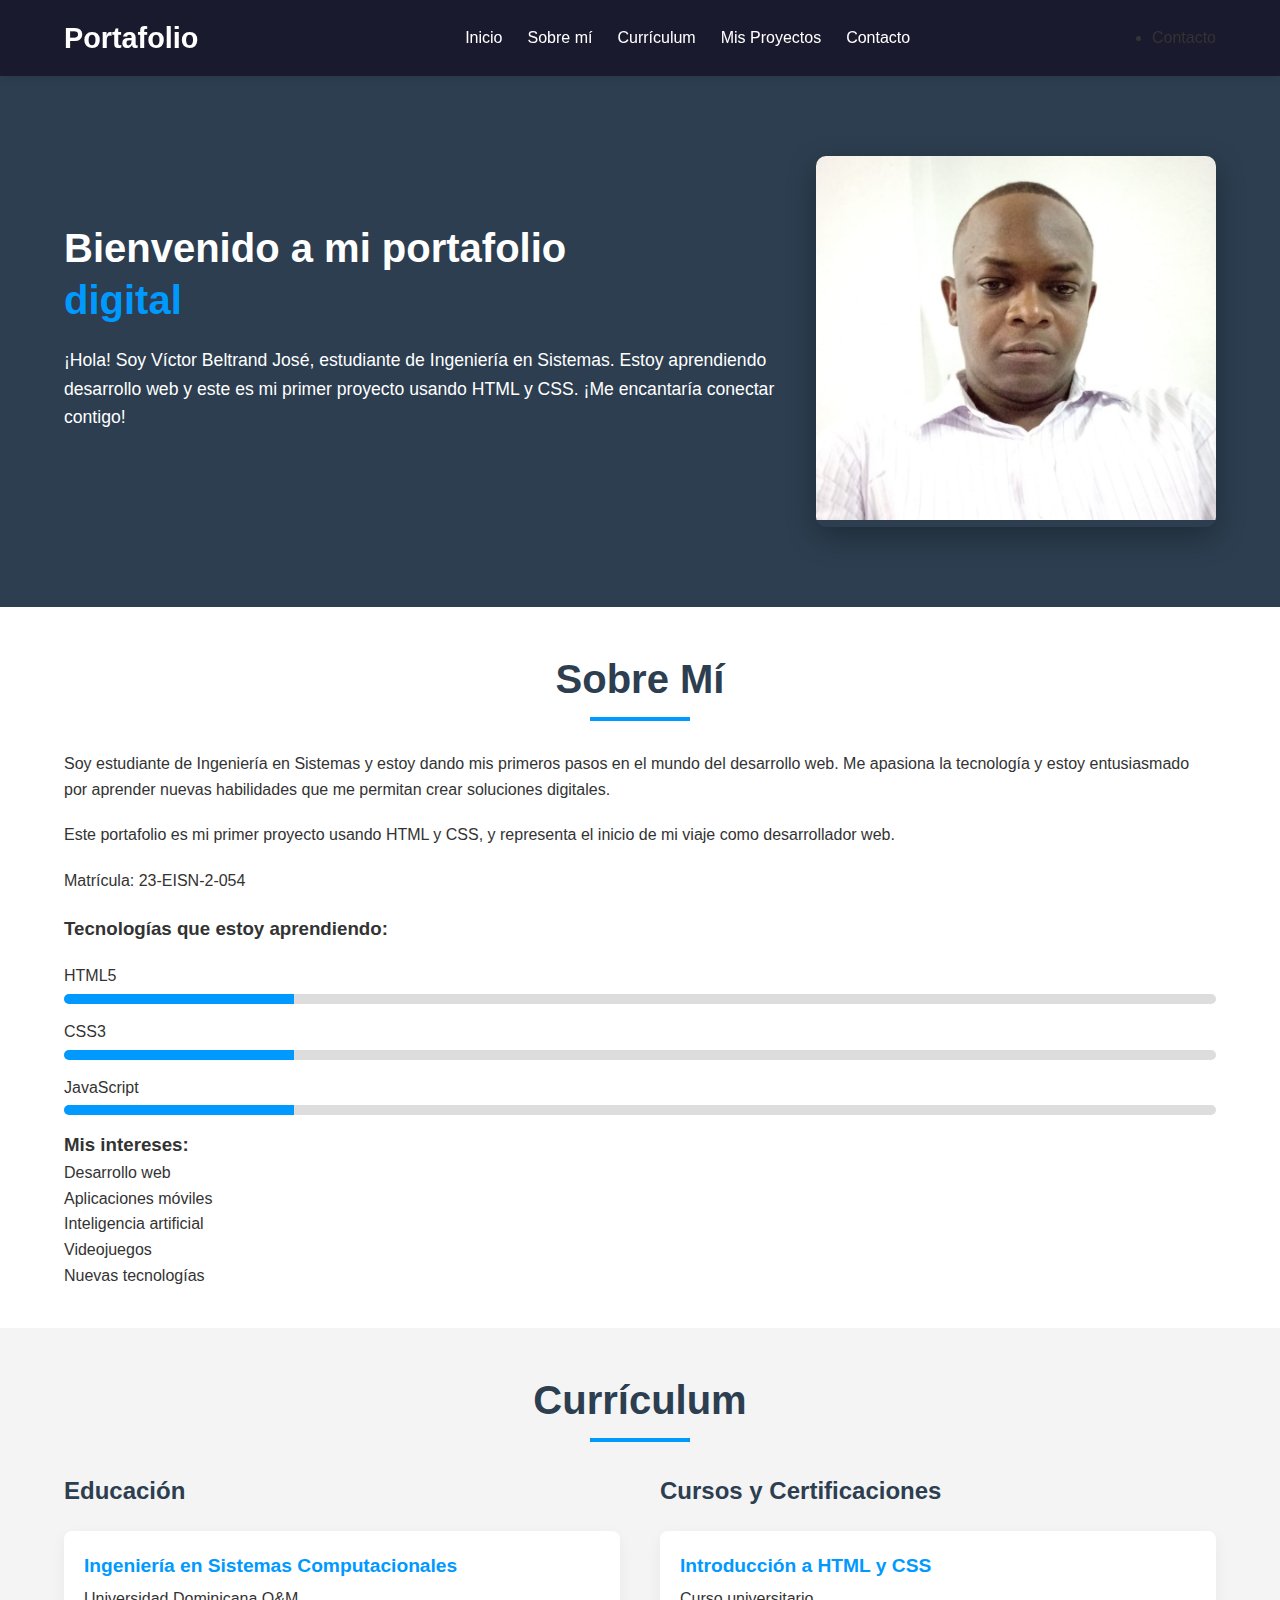
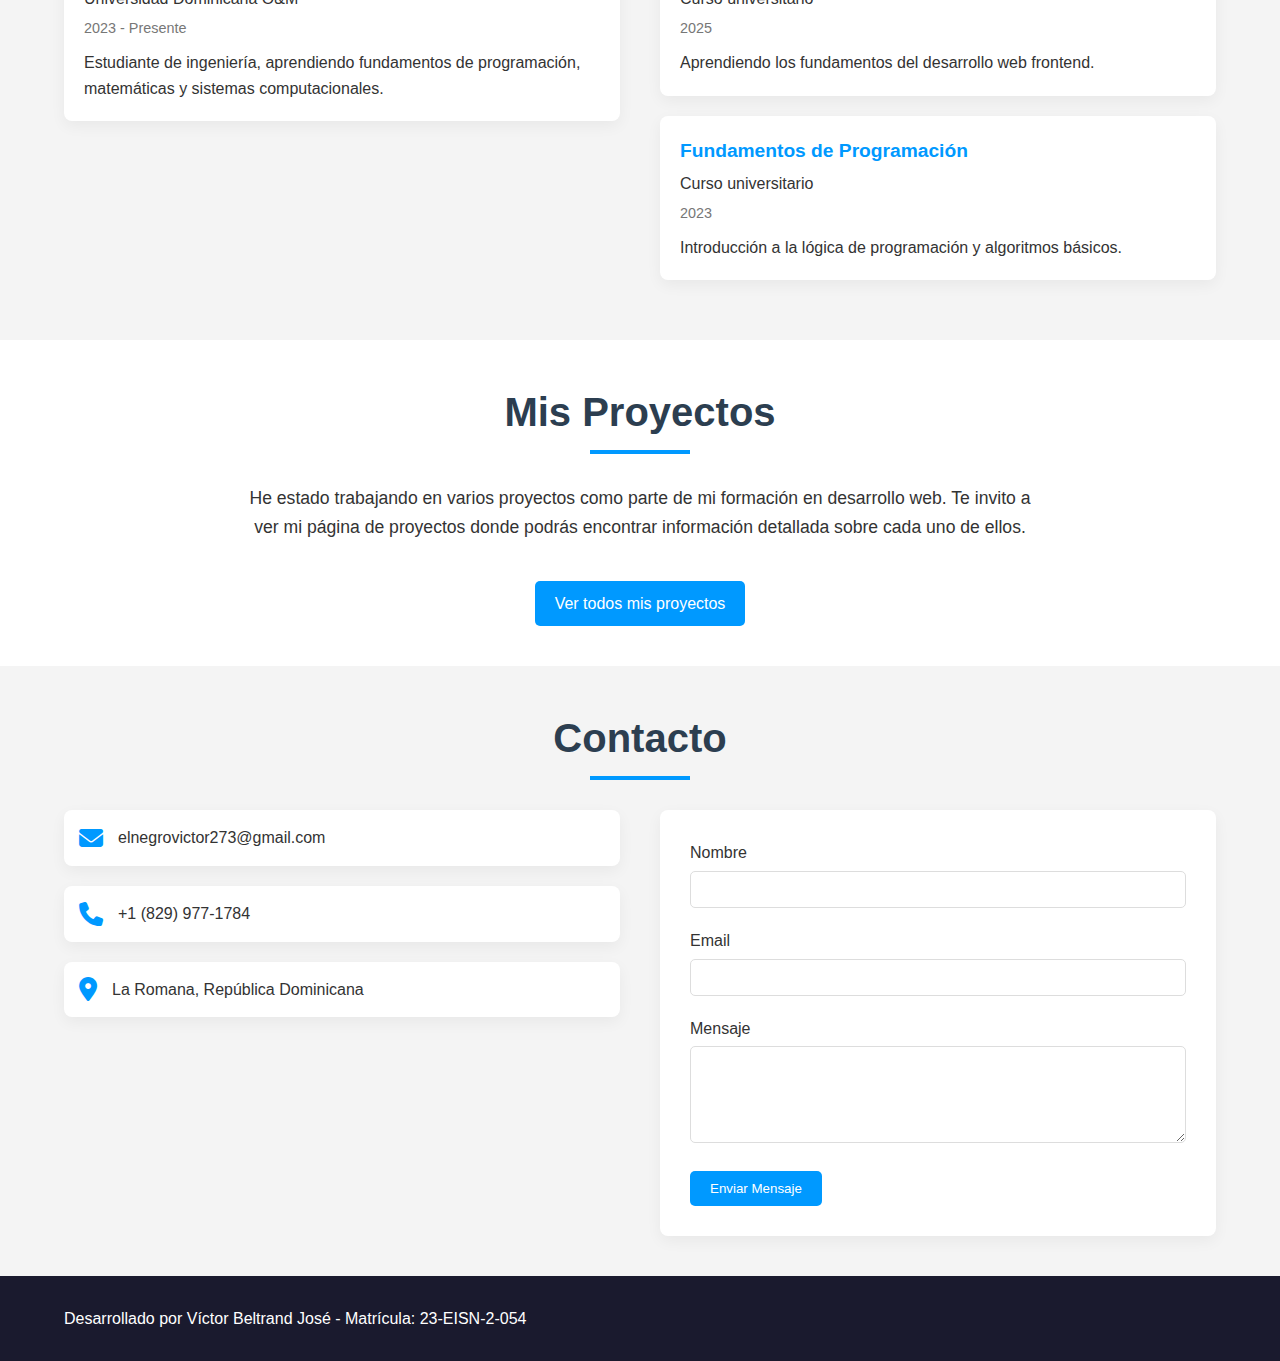
<file: index.html>
<!DOCTYPE html>
<html lang="es">
<head>
    <meta charset="UTF-8">
    <meta name="viewport" content="width=device-width, initial-scale=1.0">
    <title>Mi Portafolio Digital</title>
    <link rel="stylesheet" href="styles.css">
    <link rel="stylesheet" href="https://cdnjs.cloudflare.com/ajax/libs/font-awesome/6.4.0/css/all.min.css">
</head>
<body>
    <header>
        <nav class="navbar">
            <div class="logo">Portafolio</div>
            <input type="checkbox" id="menu-toggle">
            <label for="menu-toggle" class="menu-icon">&#9776;</label>
            <ul class="menu">
                <li><a href="index.html#inicio">Inicio</a></li>
                <li><a href="index.html#sobre-mi">Sobre mí</a></li>
                <li><a href="index.html#curriculum">Currículum</a></li>
                <li><a href="proyectos.html">Mis Proyectos</a></li>
                <li><a href="index.html#contacto">Contacto</a></li>
            </ul>
                </li>
                <li><a href="index.html#contacto">Contacto</a></li>
            </ul>
        </nav>
    </header>

    <main>
        <!-- Sección Inicio -->
        <section id="inicio" class="hero">
            <div class="hero-content">
                <div class="hero-text">
                    <h1>Bienvenido a mi portafolio <span>digital</span></h1>
                    <p>¡Hola! Soy Víctor Beltrand José, estudiante de Ingeniería en Sistemas. Estoy aprendiendo desarrollo web y este es mi primer proyecto usando HTML y CSS. ¡Me encantaría conectar contigo!</p>
                    
                </div>
                <div class="hero-image">
                    <img src="mi_foto.jpg" alt="Víctor Beltrand José">
                </div>
            </div>
        </section>

        <!-- Sección Sobre Mí -->
        <section id="sobre-mi" class="about">
            <div class="container">
                <h2 class="section-title">Sobre Mí</h2>
                <div class="about-content">
                    <div class="about-text">
                        <p>Soy estudiante de Ingeniería en Sistemas y estoy dando mis primeros pasos en el mundo del desarrollo web. Me apasiona la tecnología y estoy entusiasmado por aprender nuevas habilidades que me permitan crear soluciones digitales.</p>
                        <p>Este portafolio es mi primer proyecto usando HTML y CSS, y representa el inicio de mi viaje como desarrollador web.</p>
                        <p>Matrícula: 23-EISN-2-054</p>
                        <h3>Tecnologías que estoy aprendiendo:</h3>
                        <div class="skills">
                            <div class="skill-item">
                                <span>HTML5</span>
                                <div class="skill-bar">
                                    <div class="skill-level" style="width: 20%"></div>
                                </div>
                            </div>
                            <div class="skill-item">
                                <span>CSS3</span>
                                <div class="skill-bar">
                                    <div class="skill-level" style="width: 20%"></div>
                                </div>
                            </div>
                            <div class="skill-item">
                                <span>JavaScript</span>
                                <div class="skill-bar">
                                    <div class="skill-level" style="width: 20%"></div>
                                </div>
                            </div>
                        </div>
                        <h3>Mis intereses:</h3>
                        <ul class="interests-list">
                            <li>Desarrollo web</li>
                            <li>Aplicaciones móviles</li>
                            <li>Inteligencia artificial</li>
                            <li>Videojuegos</li>
                            <li>Nuevas tecnologías</li>
                        </ul>
                    </div>
                </div>
            </div>
        </section>

        <!-- Sección Currículum -->
        <section id="curriculum" class="resume">
            <div class="container">
                <h2 class="section-title">Currículum</h2>
                <div class="resume-content">
                    <div class="resume-section">
                        <h3>Educación</h3>
                        <div class="resume-item">
                            <h4>Ingeniería en Sistemas Computacionales</h4>
                            <p class="place">Universidad Dominicana O&M</p>
                            <p class="date">2023 - Presente</p>
                            <p>Estudiante de ingeniería, aprendiendo fundamentos de programación, matemáticas y sistemas computacionales.</p>
                        </div>
                    </div>
                    <div class="resume-section">
                        <h3>Cursos y Certificaciones</h3>
                        <div class="resume-item">
                            <h4>Introducción a HTML y CSS</h4>
                            <p class="place">Curso universitario</p>
                            <p class="date">2025</p>
                            <p>Aprendiendo los fundamentos del desarrollo web frontend.</p>
                        </div>
                        <div class="resume-item">
                            <h4>Fundamentos de Programación</h4>
                            <p class="place">Curso universitario</p>
                            <p class="date">2023</p>
                            <p>Introducción a la lógica de programación y algoritmos básicos.</p>
                        </div>
                    </div>
                </div>
            </div>
        </section>

        <!-- Sección Proyectos -->
        <section id="proyectos" class="projects">
            <div class="container">
                <h2 class="section-title">Mis Proyectos</h2>
                
                <p class="projects-intro">He estado trabajando en varios proyectos como parte de mi formación en desarrollo web. Te invito a ver mi página de proyectos donde podrás encontrar información detallada sobre cada uno de ellos.</p>
                
                <div class="view-all-projects">
                    <a href="proyectos.html" class="btn">Ver todos mis proyectos</a>
                </div>
            </div>
        </section>

        <!-- Sección Contacto -->
        <section id="contacto" class="contact">
            <div class="container">
                <h2 class="section-title">Contacto</h2>
                <div class="contact-content">
                    <div class="contact-info">
                        <div class="contact-item">
                            <i class="fas fa-envelope"></i>
                            <p>elnegrovictor273@gmail.com</p>
                        </div>
                        <div class="contact-item">
                            <i class="fas fa-phone"></i>
                            <p>+1 (829) 977-1784</p>
                        </div>
                        <div class="contact-item">
                            <i class="fas fa-map-marker-alt"></i>
                            <p>La Romana, República Dominicana</p>
                        </div>
                    </div>
                    <form class="contact-form" action="#" method="POST">
                        <div class="form-group">
                            <label for="name">Nombre</label>
                            <input type="text" id="name" name="name" required>
                        </div>
                        <div class="form-group">
                            <label for="email">Email</label>
                            <input type="email" id="email" name="email" required>
                        </div>
                        <div class="form-group">
                            <label for="message">Mensaje</label>
                            <textarea id="message" name="message" rows="5" required></textarea>
                        </div>
                        <button type="submit" class="btn">Enviar Mensaje</button>
                    </form>
                </div>
            </div>
        </section>
    </main>

    <footer>
        <div class="container">
            <p>Desarrollado por Víctor Beltrand José - Matrícula: 23-EISN-2-054</p>
        </div>
    </footer>
</body>
</html>
</file>
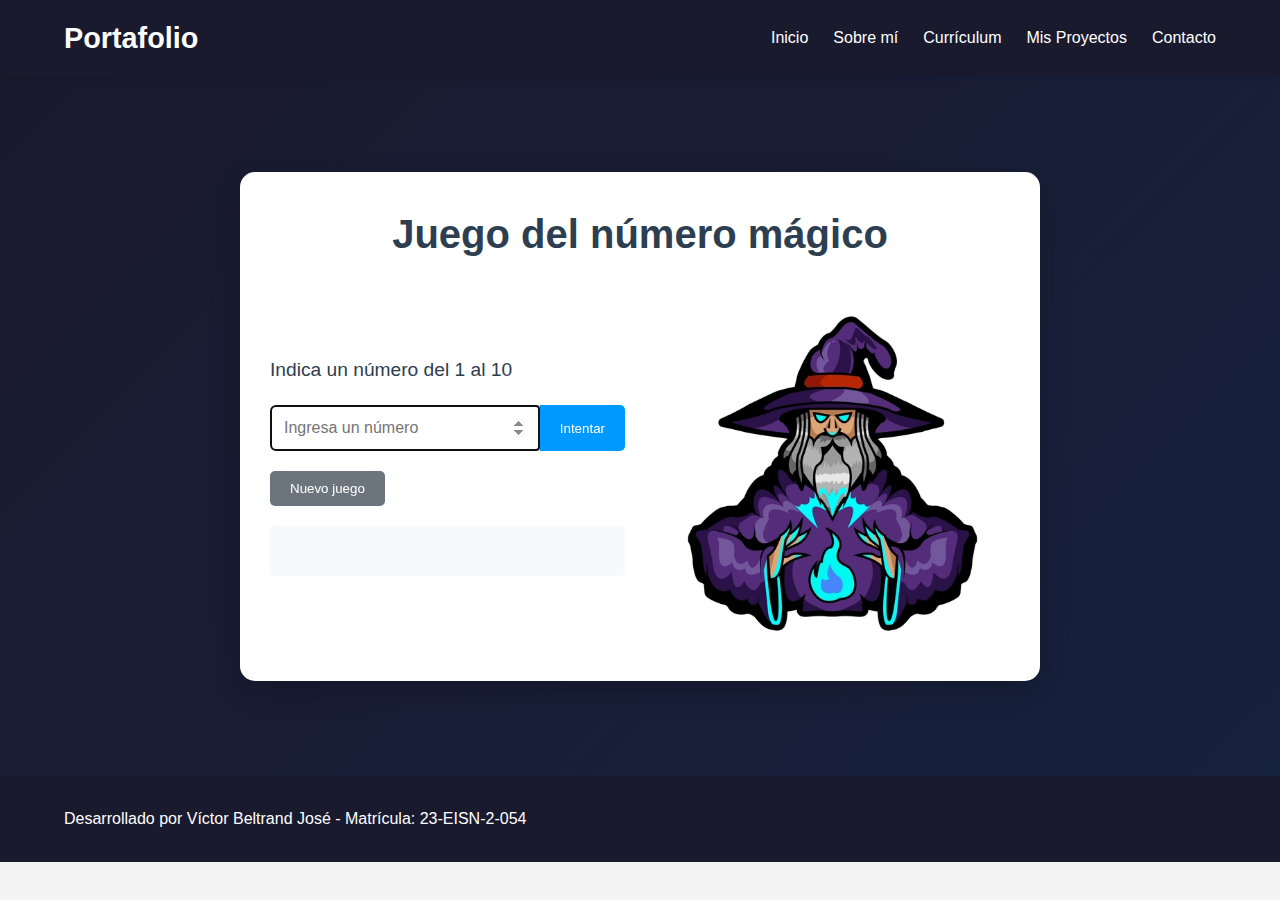
<file: numero-magico.html>
<!DOCTYPE html>
<html lang="es">
<head>
    <meta charset="UTF-8">
    <meta name="viewport" content="width=device-width, initial-scale=1.0">
    <title>Juego del Número Mágico</title>
    <link rel="stylesheet" href="styles.css">
    <link rel="stylesheet" href="numero-magico.css">
    <link rel="stylesheet" href="https://cdnjs.cloudflare.com/ajax/libs/font-awesome/6.4.0/css/all.min.css">
</head>
<body>
    <header>
        <nav class="navbar">
            <div class="logo">Portafolio</div>
            <input type="checkbox" id="menu-toggle">
            <label for="menu-toggle" class="menu-icon">&#9776;</label>
            <ul class="menu">
                <li><a href="index.html#inicio">Inicio</a></li>
                <li><a href="index.html#sobre-mi">Sobre mí</a></li>
                <li><a href="index.html#curriculum">Currículum</a></li>
                <li><a href="proyectos.html">Mis Proyectos</a></li>
                <li><a href="index.html#contacto">Contacto</a></li>
            </ul>
        </nav>
    </header>

    <main>
        <section class="game-container">
            <div class="game-card">
                <h1 class="game-title">Juego del número mágico</h1>
                
                <div class="game-content">
                    <div class="game-info">
                        <p>Indica un número del 1 al 10</p>
                        <div class="input-group">
                            <input type="number" id="user-guess" min="1" max="10" placeholder="Ingresa un número">
                            <button id="check-btn" class="btn">Intentar</button>
                        </div>
                        <button id="new-game-btn" class="btn btn-secondary">Nuevo juego</button>
                        
                        <div id="message" class="message"></div>
                        <div id="attempts" class="attempts"></div>
                    </div>
                    
                    <div class="game-image">
                        <img src="image.png" alt="Juego del número mágico">
                    </div>
                </div>
            </div>
        </section>
    </main>

    <footer>
        <div class="container">
            <p>Desarrollado por Víctor Beltrand José - Matrícula: 23-EISN-2-054</p>
        </div>
    </footer>

    <script src="numero-magico.js"></script>
</body>
</html>
</file>
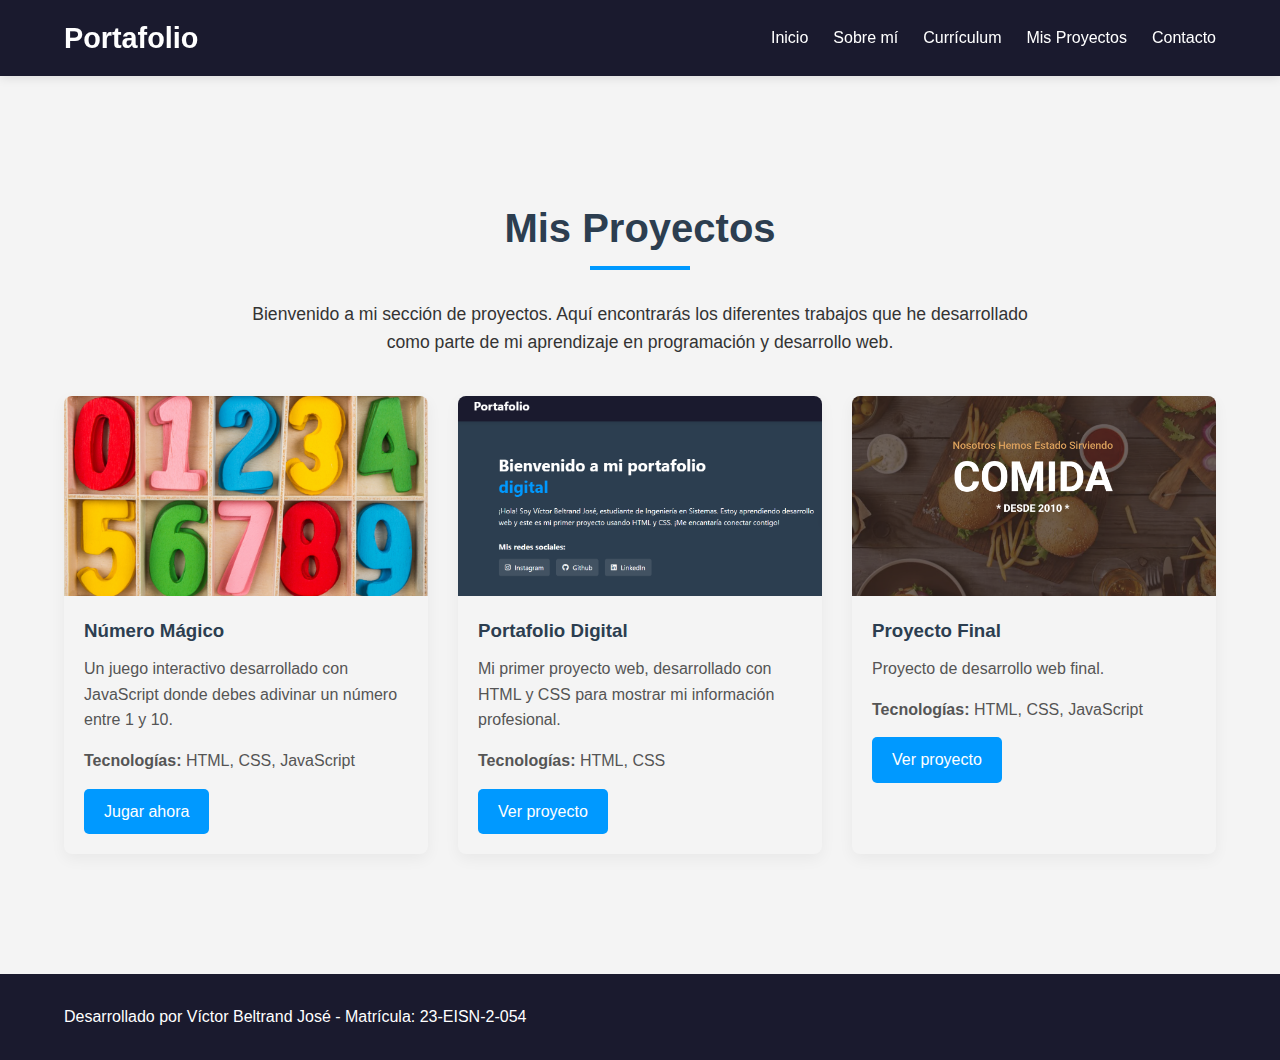
<file: proyectos.html>
<!DOCTYPE html>
<html lang="es">
<head>
    <meta charset="UTF-8">
    <meta name="viewport" content="width=device-width, initial-scale=1.0">
    <title>Mis Proyectos - Portafolio</title>
    <link rel="stylesheet" href="styles.css">
    <link rel="stylesheet" href="https://cdnjs.cloudflare.com/ajax/libs/font-awesome/6.4.0/css/all.min.css">
</head>
<body>
    <header>
        <nav class="navbar">
            <div class="logo">Portafolio</div>
            <input type="checkbox" id="menu-toggle">
            <label for="menu-toggle" class="menu-icon">&#9776;</label>
            <ul class="menu">
                <li><a href="index.html#inicio">Inicio</a></li>
                <li><a href="index.html#sobre-mi">Sobre mí</a></li>
                <li><a href="index.html#curriculum">Currículum</a></li>
                <li><a href="proyectos.html">Mis Proyectos</a></li>
                <li><a href="index.html#contacto">Contacto</a></li>
            </ul>
        </nav>
    </header>

    <main>
        <section class="projects-page">
            <div class="container">
                <h1 class="section-title">Mis Proyectos</h1>
                <p class="projects-intro">Bienvenido a mi sección de proyectos. Aquí encontrarás los diferentes trabajos que he desarrollado como parte de mi aprendizaje en programación y desarrollo web.</p>
                
                <div class="projects-grid">
                    <div class="project-card">
                        <img src="numero-secreto.jpg" alt="Juego Número Mágico" class="project-image">
                        <div class="project-info">
                            <h3>Número Mágico</h3>
                            <p>Un juego interactivo desarrollado con JavaScript donde debes adivinar un número entre 1 y 10.</p>
                            <p><strong>Tecnologías:</strong> HTML, CSS, JavaScript</p>
                            <a href="numero-magico.html" class="btn">Jugar ahora</a>
                        </div>
                    </div>
                    
                    <div class="project-card">
                        <img src="portafolio.jpg" alt="Este Portafolio" class="project-image">
                        <div class="project-info">
                            <h3>Portafolio Digital</h3>
                            <p>Mi primer proyecto web, desarrollado con HTML y CSS para mostrar mi información profesional.</p>
                            <p><strong>Tecnologías:</strong> HTML, CSS</p>
                            <a href="index.html" class="btn">Ver proyecto</a>
                        </div>
                    </div>
                    
                    <div class="project-card">
                        <img src="proyecto-final.jpg" alt="Proyecto Final" class="project-image">
                        <div class="project-info">
                            <h3>Proyecto Final</h3>
                            <p>Proyecto de desarrollo web final.</p>
                            <p><strong>Tecnologías:</strong> HTML, CSS, JavaScript</p>
                            <a href="https://box-48.github.io/Comida/" class="btn">Ver proyecto</a>
                        </div>
                    </div>
                </div>
                
            </div>
        </section>
    </main>

    <footer>
        <div class="container">
            <p>Desarrollado por Víctor Beltrand José - Matrícula: 23-EISN-2-054</p>
        </div>
    </footer>
</body>
</html>
</file>
<file: styles.css>
/* Variables de colores - Puedes personalizar esta paleta */
:root {
    --primary-color: #0099ff;
    --secondary-color: #2c3e50;
    --accent-color: #0080ff;
    --text-color: #333;
    --light-text: #fff;
    --bg-color: #f4f4f4;
    --card-bg: #fff;
    --dark-bg: #1a1a2e;
    --border-color: #ddd;
}

/* Reset y estilos generales */
* {
    margin: 0;
    padding: 0;
    box-sizing: border-box;
}

html {
    scroll-behavior: smooth;
}

body {
    font-family: 'Segoe UI', Tahoma, Geneva, Verdana, sans-serif;
    line-height: 1.6;
    color: var(--text-color);
    background-color: var(--bg-color);
}

a {
    text-decoration: none;
    color: inherit;
}

ul {
    list-style: none;
}

img {
    max-width: 100%;
    height: auto;
}

.container {
    width: 90%;
    max-width: 1200px;
    margin: 0 auto;
    padding: 40px 0;
}

.section-title {
    font-size: 2.5rem;
    margin-bottom: 40px;
    text-align: center;
    color: var(--secondary-color);
    position: relative;
}

.section-title::after {
    content: '';
    position: absolute;
    width: 100px;
    height: 4px;
    background-color: var(--primary-color);
    bottom: -10px;
    left: 50%;
    transform: translateX(-50%);
}

.btn {
    display: inline-block;
    padding: 10px 20px;
    background-color: var(--primary-color);
    color: var(--light-text);
    border: none;
    border-radius: 5px;
    cursor: pointer;
    transition: background-color 0.3s;
}

.btn:hover {
    background-color: var(--accent-color);
}

/* Navegación */
header {
    background-color: var(--dark-bg);
    position: sticky;
    top: 0;
    z-index: 100;
    box-shadow: 0 2px 10px rgba(0, 0, 0, 0.1);
}

.navbar {
    display: flex;
    justify-content: space-between;
    align-items: center;
    padding: 15px 5%;
    position: relative;
}

.logo {
    color: var(--light-text);
    font-size: 1.8rem;
    font-weight: bold;
}

.menu {
    display: flex;
}

.menu li {
    position: relative;
    margin-left: 25px;
}

.menu a {
    color: var(--light-text);
    font-weight: 500;
    padding: 8px 0;
    position: relative;
}

.menu a::after {
    content: '';
    position: absolute;
    width: 0;
    height: 2px;
    background-color: var(--primary-color);
    bottom: 0;
    left: 0;
    transition: width 0.3s;
}

.menu a:hover::after {
    width: 100%;
}

.dropdown {
    position: relative;
}

.submenu {
    position: absolute;
    top: 100%;
    left: 0;
    background-color: var(--dark-bg);
    width: 180px;
    padding: 10px;
    opacity: 0;
    visibility: hidden;
    transform: translateY(10px);
    transition: all 0.3s;
    border-radius: 5px;
    box-shadow: 0 5px 15px rgba(0, 0, 0, 0.2);
}

.dropdown:hover .submenu {
    opacity: 1;
    visibility: visible;
    transform: translateY(0);
}

.submenu li {
    margin: 10px 0;
    margin-left: 0;
}

/* Menú móvil con CSS puro */
#menu-toggle {
    display: none;
}

.menu-icon {
    display: none;
    color: var(--light-text);
    font-size: 1.5rem;
    cursor: pointer;
}

/* Sección Hero */
.hero {
    background-color: var(--secondary-color);
    color: var(--light-text);
    padding: 80px 0;
}

.hero-content {
    display: flex;
    align-items: center;
    justify-content: space-between;
    width: 90%;
    max-width: 1200px;
    margin: 0 auto;
}

.hero-text {
    flex: 1;
    padding-right: 30px;
}

.hero-text h1 {
    font-size: 2.5rem;
    margin-bottom: 20px;
    line-height: 1.3;
}

.hero-text h1 span {
    color: var(--primary-color);
    display: block;
}

.hero-text p {
    font-size: 1.1rem;
    margin-bottom: 30px;
}

.hero-text h3 {
    margin-bottom: 15px;
}

.social-links {
    display: flex;
    gap: 15px;
    flex-wrap: wrap;
}

.social-btn {
    display: flex;
    align-items: center;
    padding: 8px 15px;
    background-color: rgba(255, 255, 255, 0.1);
    border-radius: 5px;
    transition: background-color 0.3s;
}

.social-btn i {
    margin-right: 10px;
}

.social-btn:hover {
    background-color: var(--primary-color);
}

.hero-image {
    flex: 1;
    max-width: 400px;
    overflow: hidden;
    border-radius: 10px;
    box-shadow: 0 10px 30px rgba(0, 0, 0, 0.3);
}

/* Sección Sobre Mí */
.about {
    background-color: var(--card-bg);
}

.about-content {
    display: flex;
    gap: 40px;
}

.about-text {
    flex: 1;
}

.about-text p {
    margin-bottom: 20px;
}

.skills {
    margin-top: 20px;
}

.skill-item {
    margin-bottom: 15px;
}

.skill-item span {
    display: block;
    margin-bottom: 5px;
}

.skill-bar {
    height: 10px;
    background-color: var(--border-color);
    border-radius: 5px;
    overflow: hidden;
}

.skill-level {
    height: 100%;
    background-color: var(--primary-color);
}

/* Sección Currículum */
.resume {
    background-color: var(--bg-color);
}

.resume-content {
    display: grid;
    grid-template-columns: repeat(auto-fit, minmax(300px, 1fr));
    gap: 40px;
}

.resume-section h3 {
    font-size: 1.5rem;
    margin-bottom: 20px;
    color: var(--secondary-color);
}

.resume-item {
    background-color: var(--card-bg);
    padding: 20px;
    border-radius: 8px;
    box-shadow: 0 5px 15px rgba(0, 0, 0, 0.05);
    margin-bottom: 20px;
}

.resume-item h4 {
    font-size: 1.2rem;
    margin-bottom: 5px;
    color: var(--primary-color);
}

.resume-item .place {
    font-weight: 500;
    margin-bottom: 5px;
}

.resume-item .date {
    color: #777;
    font-size: 0.9rem;
    margin-bottom: 10px;
}

/* Sección Proyectos */
.projects {
    background-color: var(--card-bg);
}

.projects-grid {
    display: grid;
    grid-template-columns: repeat(auto-fit, minmax(300px, 1fr));
    gap: 30px;
}

.project-card {
    background-color: var(--bg-color);
    border-radius: 8px;
    overflow: hidden;
    box-shadow: 0 5px 15px rgba(0, 0, 0, 0.05);
    transition: transform 0.3s;
}

.project-card:hover {
    transform: translateY(-10px);
}

.project-image {
    width: 100%;
    height: 200px;
    object-fit: cover;
}

.project-info {
    padding: 20px;
}

.project-info h3 {
    margin-bottom: 10px;
    color: var(--secondary-color);
}

.project-info p {
    margin-bottom: 15px;
    color: #555;
}

/* Sección Contacto */
.contact {
    background-color: var(--bg-color);
}

.contact-content {
    display: grid;
    grid-template-columns: repeat(auto-fit, minmax(300px, 1fr));
    gap: 40px;
}

.contact-info {
    display: flex;
    flex-direction: column;
    gap: 20px;
}

.contact-item {
    display: flex;
    align-items: center;
    background-color: var(--card-bg);
    padding: 15px;
    border-radius: 8px;
    box-shadow: 0 5px 15px rgba(0, 0, 0, 0.05);
}

.contact-item i {
    font-size: 1.5rem;
    color: var(--primary-color);
    margin-right: 15px;
}

.contact-form {
    background-color: var(--card-bg);
    padding: 30px;
    border-radius: 8px;
    box-shadow: 0 5px 15px rgba(0, 0, 0, 0.05);
}

.form-group {
    margin-bottom: 20px;
}

.form-group label {
    display: block;
    margin-bottom: 5px;
    font-weight: 500;
}

.form-group input,
.form-group textarea {
    width: 100%;
    padding: 10px;
    border: 1px solid var(--border-color);
    border-radius: 5px;
    font-family: inherit;
}

/* Footer */
footer {
    background-color: var(--dark-bg);
    color: var(--light-text);
    padding: 30px 0;
}

footer .container {
    display: flex;
    justify-content: space-between;
    align-items: center;
    padding: 0;
}

footer .social-links a {
    margin-left: 15px;
    font-size: 1.2rem;
    opacity: 0.8;
    transition: opacity 0.3s;
}

/* Media Queries para Responsividad */
@media (max-width: 992px) {
    .hero-content {
        flex-direction: column;
    }
    
    .hero-text {
        padding-right: 0;
        margin-bottom: 40px;
        text-align: center;
    }
    
    .social-links {
        justify-content: center;
    }

    .about-content {
        flex-direction: column;
    }

    .hero-image {
        max-width: 300px;
    }
}

@media (max-width: 768px) {
    .menu-icon {
        display: block;
    }
    
    .menu {
        position: absolute;
        top: 100%;
        left: 0;
        right: 0;
        flex-direction: column;
        background-color: var(--dark-bg);
        padding: 20px;
        max-height: 0;
        overflow: hidden;
        transition: max-height 0.3s ease-out;
    }
    
    #menu-toggle:checked ~ .menu {
        max-height: 500px;
    }
    
    .menu li {
        margin: 15px 0;
        margin-left: 0;
    }
    
    .submenu {
        position: static;
        opacity: 1;
        visibility: visible;
        transform: none;
        width: 100%;
        max-height: 0;
        padding: 0;
        overflow: hidden;
        box-shadow: none;
        transition: max-height 0.3s;
    }
    
    .dropdown:hover .submenu {
        max-height: 200px;
        padding: 10px 0 0 20px;
    }
    
    .contact-content {
        grid-template-columns: 1fr;
    }
}

@media (max-width: 480px) {
    .section-title {
        font-size: 2rem;
    }
    
    .hero-text h1 {
        font-size: 2rem;
    }
    
    .resume-content {
        grid-template-columns: 1fr;
    }
    
    .projects-grid {
        grid-template-columns: 1fr;
    }
    
    footer .container {
        flex-direction: column;
        text-align: center;
    }
    
    footer .social-links {
        margin-top: 15px;
    }
    
    footer .social-links a {
        margin: 0 8px;
    }
}

/* Estilos para imágenes de placeholder en proyectos */
.project-card img {
    background-color: #e1e1e1;
    display: flex;
    justify-content: center;
    align-items: center;
    color: #777;
    font-size: 0.9rem;
}

.project-card img::before {
    content: 'Imagen del proyecto';
}

/* Estilos para la página de proyectos */
.projects-page {
    padding: 80px 0;
    background-color: var(--bg-color);
}

.projects-intro {
    text-align: center;
    max-width: 800px;
    margin: 0 auto 40px;
    font-size: 1.1rem;
}

.view-all-projects {
    text-align: center;
    margin-top: 30px;
}
</file>
<file: numero-magico.css>
/* Estilos específicos para el juego "Número Mágico" */

.game-container {
    background-color: #1a1a2e;
    background-image: linear-gradient(135deg, #1a1a2e 0%, #16213e 100%);
    padding: 60px 20px;
    min-height: calc(100vh - 200px);
    display: flex;
    justify-content: center;
    align-items: center;
}

.game-card {
    background-color: #fff;
    border-radius: 15px;
    box-shadow: 0 10px 30px rgba(0, 0, 0, 0.2);
    padding: 30px;
    width: 100%;
    max-width: 800px;
    overflow: hidden;
}

.game-title {
    color: var(--secondary-color);
    font-size: 2.5rem;
    text-align: center;
    margin-bottom: 30px;
}

.game-content {
    display: flex;
    align-items: center;
    gap: 30px;
}

.game-info {
    flex: 1;
}

.game-info p {
    font-size: 1.2rem;
    margin-bottom: 20px;
    color: var(--secondary-color);
}

.input-group {
    display: flex;
    margin-bottom: 20px;
}

.input-group input {
    flex: 1;
    padding: 12px;
    border: 2px solid #ddd;
    border-radius: 5px 0 0 5px;
    font-size: 1rem;
}

.input-group button {
    border-radius: 0 5px 5px 0;
}

.btn-secondary {
    background-color: #6c757d;
    margin-bottom: 20px;
}

.btn-secondary:hover {
    background-color: #5a6268;
}

.message {
    padding: 15px;
    margin-bottom: 15px;
    border-radius: 5px;
    font-weight: 500;
    background-color: #f8f9fa;
    min-height: 50px;
}

.message.success {
    background-color: #d4edda;
    color: #155724;
    border: 1px solid #c3e6cb;
}

.message.error {
    background-color: #f8d7da;
    color: #721c24;
    border: 1px solid #f5c6cb;
}

.message.hint {
    background-color: #fff3cd;
    color: #856404;
    border: 1px solid #ffeeba;
}

.attempts {
    font-size: 1.1rem;
    color: var(--secondary-color);
    margin-top: 15px;
}

.game-image {
    flex: 1;
    display: flex;
    justify-content: center;
    align-items: center;
}

.game-image img {
    max-width: 100%;
    border-radius: 10px;
}

/* Responsive design */
@media (max-width: 768px) {
    .game-content {
        flex-direction: column-reverse;
    }
    
    .game-title {
        font-size: 2rem;
    }
    
    .game-image {
        margin-bottom: 20px;
    }
    
    .game-card {
        padding: 20px;
    }
}

@media (max-width: 480px) {
    .input-group {
        flex-direction: column;
    }
    
    .input-group input {
        border-radius: 5px;
        margin-bottom: 10px;
    }
    
    .input-group button {
        border-radius: 5px;
    }
}
</file>
